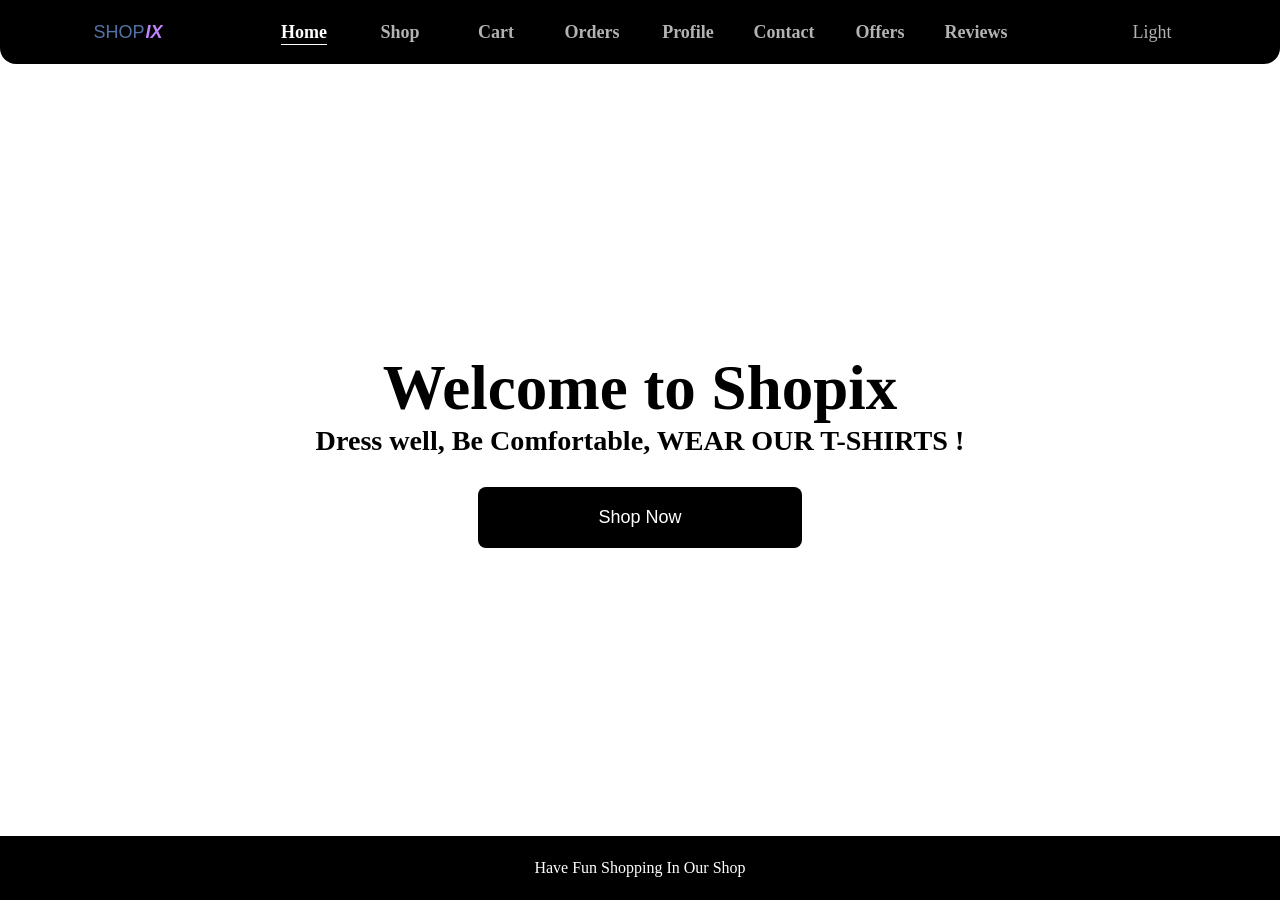
<file: index.html>
﻿<!DOCTYPE html>
<html>
  <head>
    <title>Shopix</title>
    <link rel="stylesheet" href="style.css" />
    <meta name="viewport" content="width=device-width, initial-scale=1.0" />
  </head>
  <body>
    <header class="main-nav">
      <div class="logo"><span class="shop">Shop</span><span class="ix">ix</span></div>
      <div class="nav-links">
        <a class="active-link" href="index.html">Home</a>
        <a href="shop.html">Shop</a>
        <a href="cart.html">Cart</a>
        <a href="shipping.html">Orders</a>
        <a href="profile.html">Profile</a>
        <a href="contact.html">Contact</a>
        <a href="offers.html">Offers</a>
        <a href="review.html">Reviews</a>
      </div>
      <div class="toggle">Light</div>
    </header>
    <main>
      <section class="hero">
        <h1>Welcome to Shopix</h1>
        <h6>
          Dress well, Be Comfortable, <strong>WEAR OUR T-SHIRTS !</strong>
        </h6>
        <a href="shop.html"><button class="shop-now">Shop Now</button></a>
      </section>
    </main>
    <footer class="main-footer">
      <p>Have Fun Shopping In Our Shop</p>
    </footer>
    <script src="script.js"></script>
  </body>
</html>
</file>
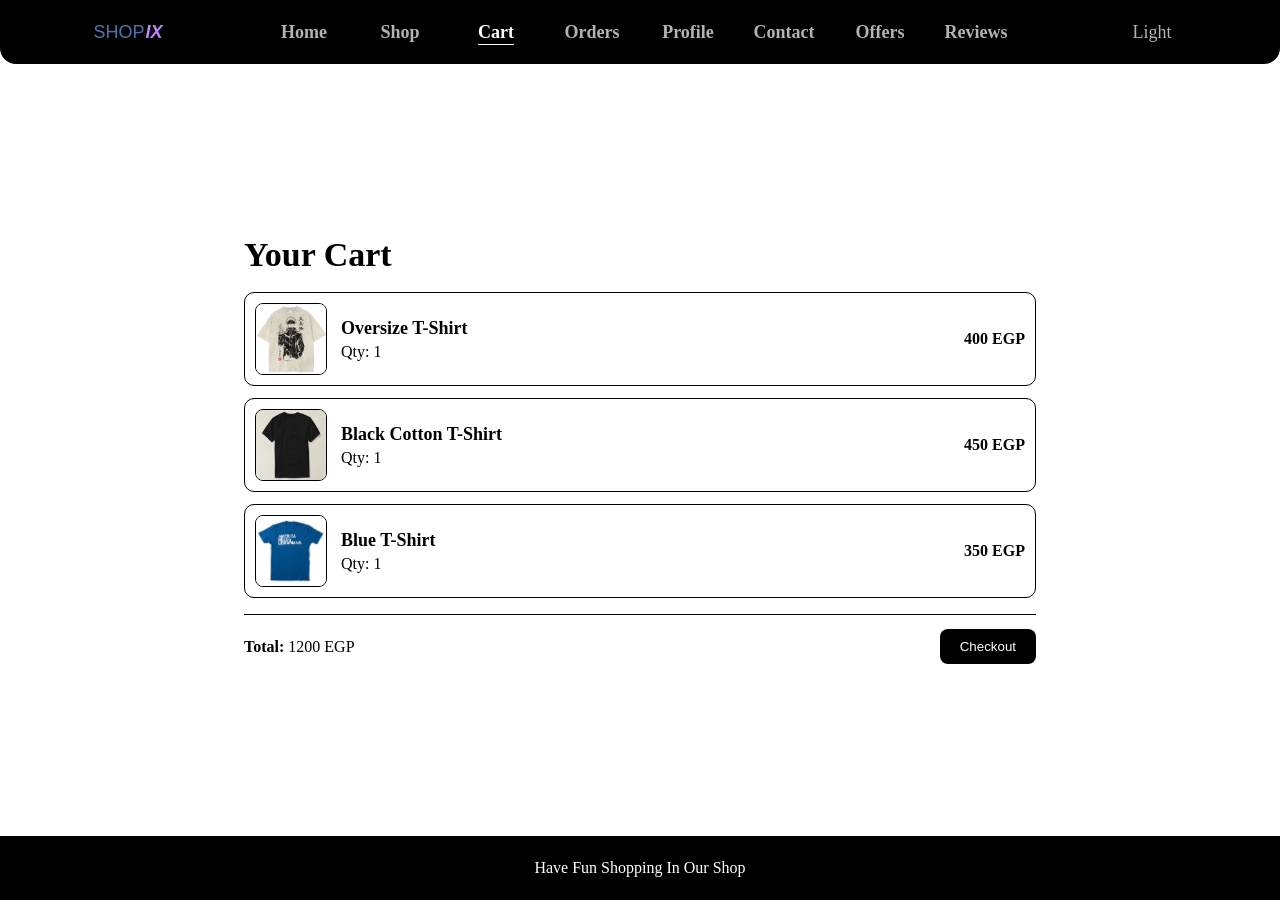
<file: cart.html>
﻿<!DOCTYPE html>
<html>
  <head>
    <title>Cart</title>
    <link rel="stylesheet" href="style.css" />
    <meta name="viewport" content="width=device-width, initial-scale=1.0" />
  </head>
  <body>
    <header class="main-nav">
      <div class="logo"><span class="shop">Shop</span><span class="ix">ix</span></div>
      <div class="nav-links">
        <a href="index.html">Home</a>
        <a href="shop.html">Shop</a>
        <a class="active-link" href="cart.html">Cart</a>
        <a href="shipping.html">Orders</a>
        <a href="profile.html">Profile</a>
        <a href="contact.html">Contact</a>
        <a href="offers.html">Offers</a>
        <a href="review.html">Reviews</a>
      </div>
      <div class="toggle">Light</div>
    </header>
    <main class="cart-main">
      <section class="cart-wrap">
        <h1>Your Cart</h1>
        <div class="cart-list">
          <article class="cart-item">
            <img src="images/clothes/te-shirt/11-19.webp" alt="Oversize T-Shirt" />
            <div class="cart-item-info">
              <h2>Oversize T-Shirt</h2>
              <p>Qty: 1</p>
            </div>
            <span class="cart-price">400 EGP</span>
          </article>

          <article class="cart-item">
            <img src="images/clothes/te-shirt/OIP (1).webp" alt="Black Cotton T-Shirt" />
            <div class="cart-item-info">
              <h2>Black Cotton T-Shirt</h2>
              <p>Qty: 1</p>
            </div>
            <span class="cart-price">450 EGP</span>
          </article>

          <article class="cart-item">
            <img src="images/clothes/te-shirt/America-Needs-Librarians-Graphic-Tee-TShirt-Gift_8e4ea80c-0285-4732-a24a-48c951e14d7a.7b933c9d532dcf96ac52257d8b84a625.avif" alt="Blue T-Shirt" />
            <div class="cart-item-info">
              <h2>Blue T-Shirt</h2>
              <p>Qty: 1</p>
            </div>
            <span class="cart-price">350 EGP</span>
          </article>
        </div>

        <div class="cart-summary">
          <p><strong>Total:</strong> 1200 EGP</p>
          <a href="checkout.html"><button id="checkout-btn">Checkout</button></a>
        </div>
      </section>
    </main>
    <footer class="main-footer">
      <p>Have Fun Shopping In Our Shop</p>
    </footer>
    <script src="script.js"></script>
  </body>
</html>
</file>
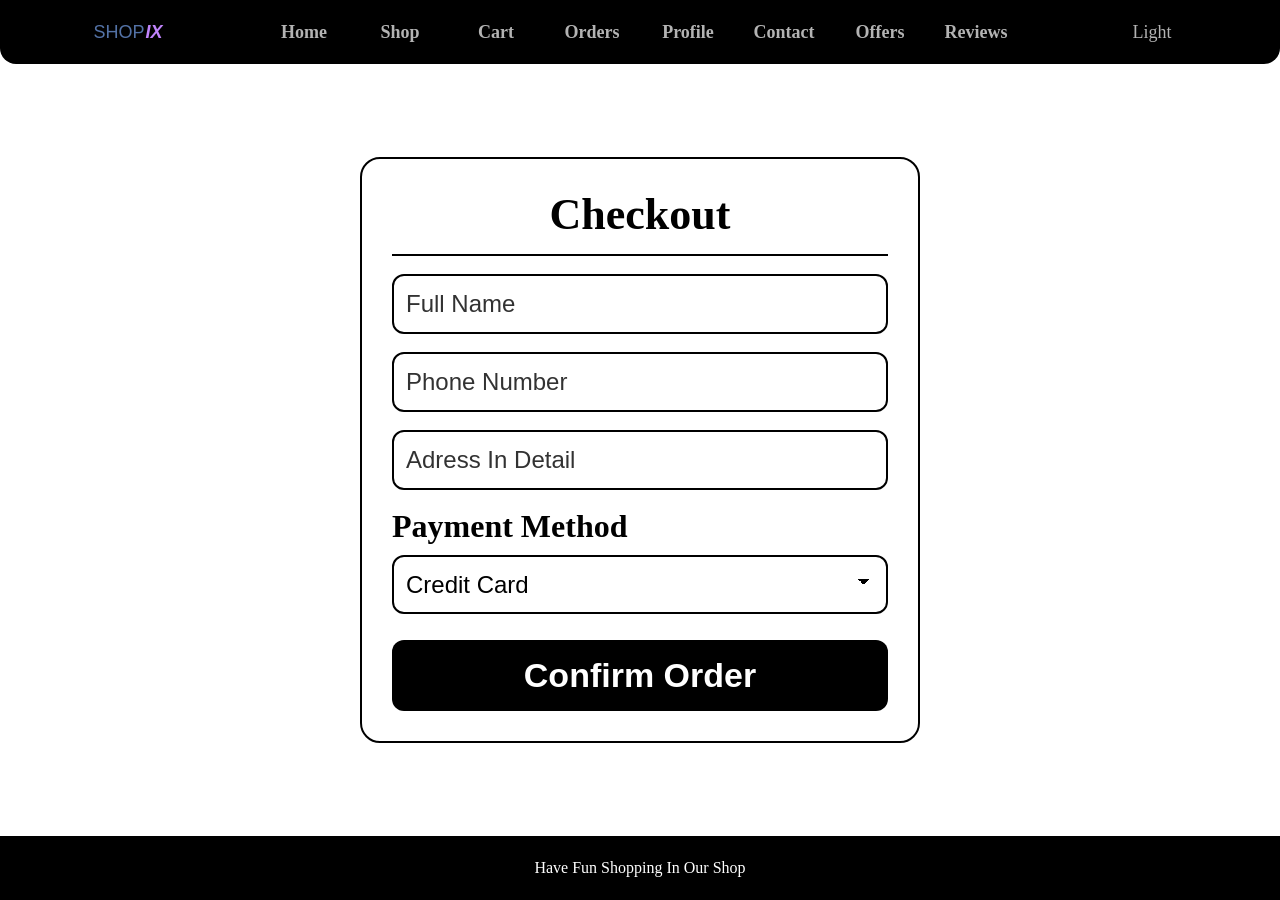
<file: checkout.html>
<!DOCTYPE html>
<html lang="en">
<head>
  <meta charset="UTF-8" />
  <meta name="viewport" content="width=device-width, initial-scale=1.0" />
  <link rel="stylesheet" href="style.css" />
  <title>Checkout</title>
</head>
<body>
  <header class="main-nav">
    <div class="logo"><span class="shop">Shop</span><span class="ix">ix</span></div>
    <div class="nav-links">
      <a href="index.html">Home</a>
      <a href="shop.html">Shop</a>
      <a href="cart.html">Cart</a>
      <a href="shipping.html">Orders</a>
      <a href="profile.html">Profile</a>
      <a href="contact.html">Contact</a>
      <a href="offers.html">Offers</a>
      <a href="review.html">Reviews</a>
    </div>
    <div class="toggle">Light</div>
  </header>
  <main class="checkout-main">
    <form action="#" method="post" class="checkout checkout-card">
      <h1 class="checkout-title">Checkout</h1>
      <input type="text" placeholder="Full Name" />
      <input type="tel" placeholder="Phone Number" />
      <input type="text" placeholder="Adress In Detail" />
      <div class="payment">
        <label>Payment Method</label>
        <select>
          <option value="Credit">Credit Card</option>
          <option value="Cash">Cash On Delivery</option>
        </select>
      </div>
      <button type="submit">Confirm Order</button>
    </form>
  </main>
  <footer class="main-footer">
    <p>Have Fun Shopping In Our Shop</p>
  </footer>

  <script src="script.js"></script>
</body>
</html>
</file>
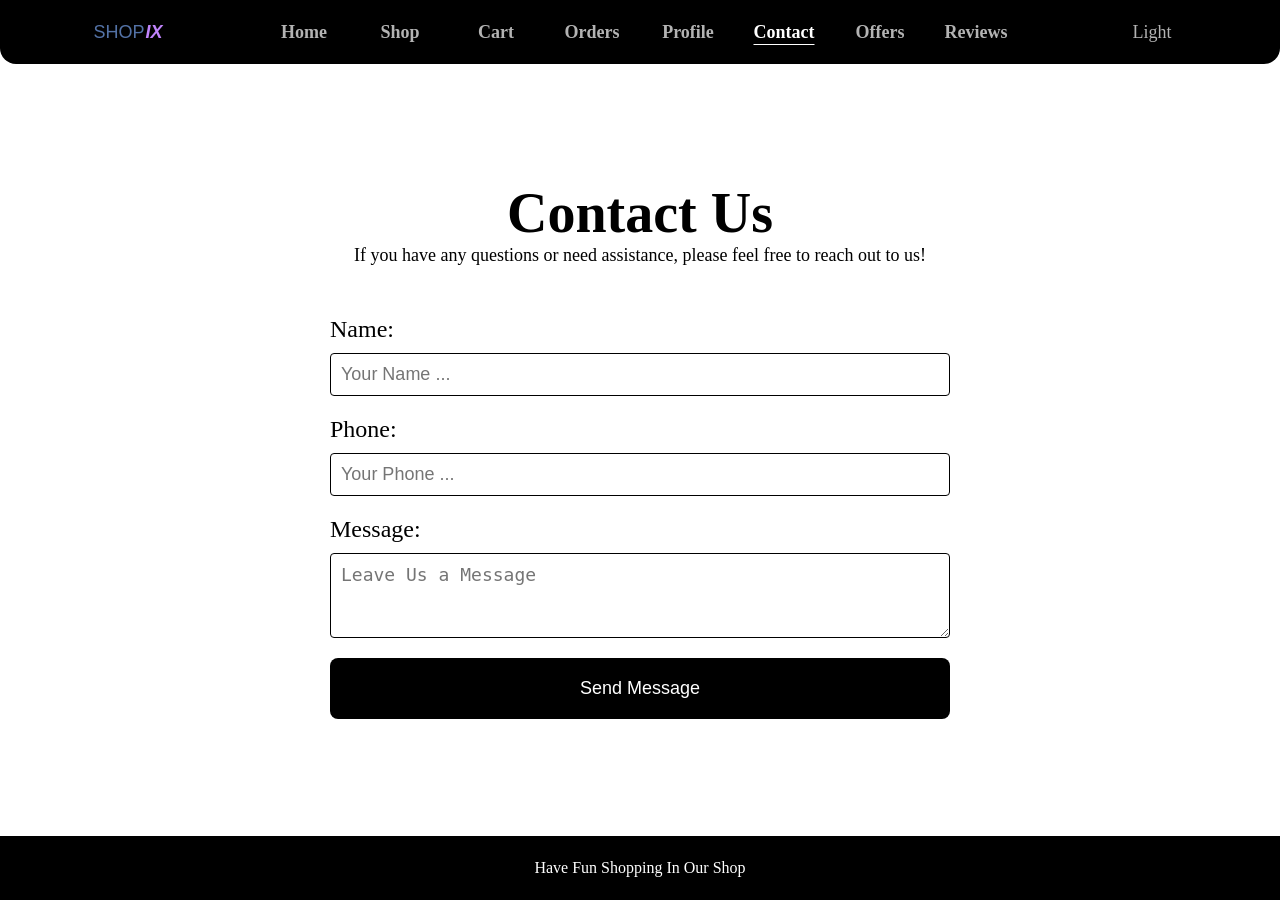
<file: contact.html>
﻿<!DOCTYPE html>
<html>
  <head>
    <title>Contact Us</title>
    <link rel="stylesheet" href="style.css" />
  <meta name="viewport" content="width=device-width, initial-scale=1.0">
  </head>
  <body>
    <header class="main-nav">
      <div class="logo"><span class="shop">Shop</span><span class="ix">ix</span></div>
      <div class="nav-links">
        <a href="index.html">Home</a>
        <a href="shop.html">Shop</a>
        <a href="cart.html">Cart</a>
        <a href="shipping.html">Orders</a>
        <a href="profile.html">Profile</a>
        <a class="active-link" href="contact.html">Contact</a>
        <a href="offers.html">Offers</a>
        <a href="review.html">Reviews</a>
      </div>
      <div class="toggle">Light</div>
    </header>
    <main class="contact-main">
      <h1>Contact Us</h1>
      <p>If you have any questions or need assistance, please feel free to reach out to us!</p>
      <form class="contact-form">
        <label for="name">Name:</label>
        <input type="text" id="name" name="name" placeholder="Your Name ..."/>
        
        <label for="phone">Phone:</label>
        <input type="number" id="phone" name="phone" placeholder="Your Phone ..."/>
        
        <label for="message">Message:</label>
        <textarea id="message" name="message" rows="3" placeholder="Leave Us a Message"></textarea>
        
        <button type="submit" id="contact-submit">Send Message</button>
      </form>
    </main>
    <footer class="main-footer">
      <p>Have Fun Shopping In Our Shop</p>    
    </footer>
    <script src="script.js"></script>
</html>
</file>
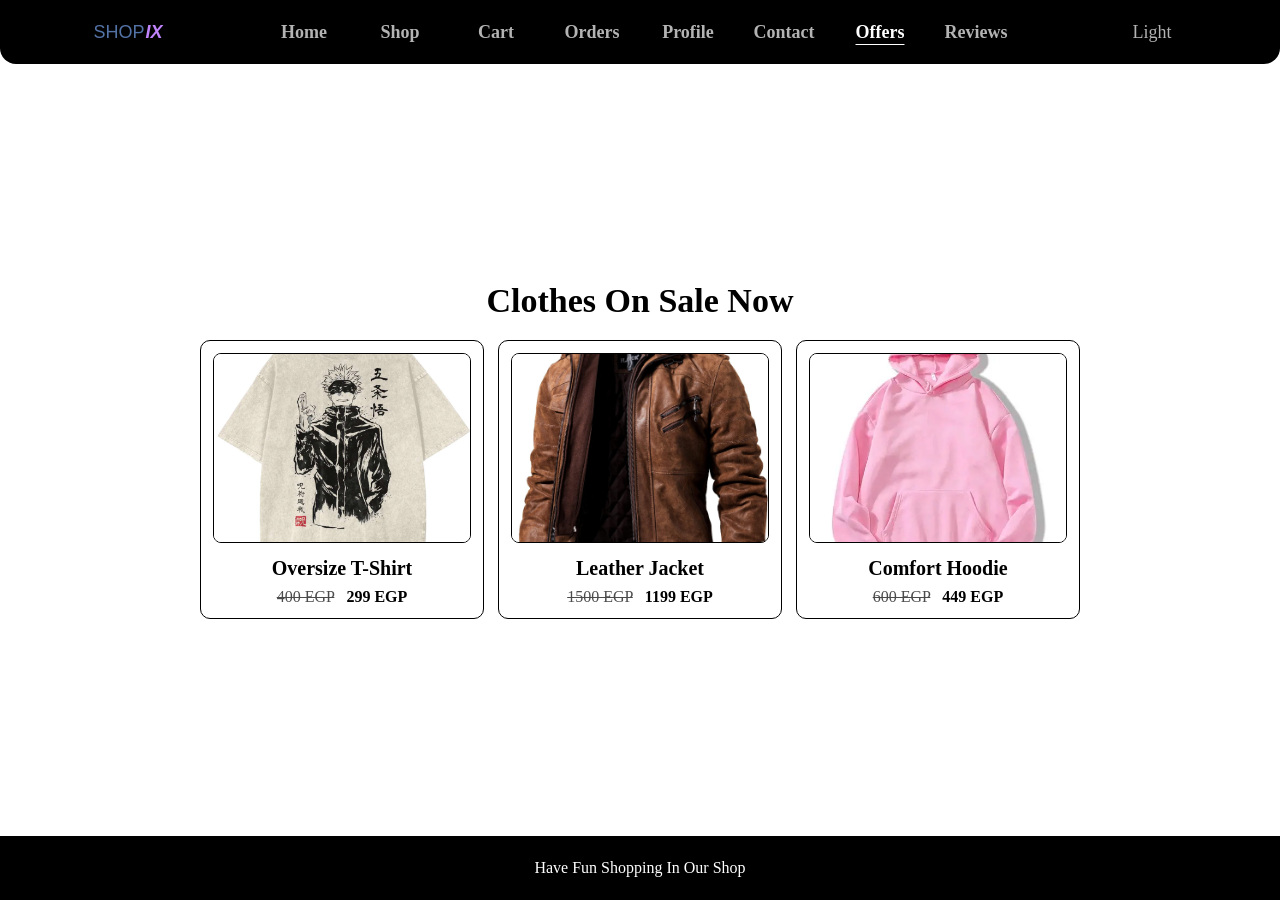
<file: offers.html>
﻿<!DOCTYPE html>
<html>
  <head>
    <title>Offers</title>
    <link rel="stylesheet" href="style.css" />
    <meta name="viewport" content="width=device-width, initial-scale=1.0" />
  </head>
  <body>
    <header class="main-nav">
      <div class="logo"><span class="shop">Shop</span><span class="ix">ix</span></div>
      <div class="nav-links">
        <a href="index.html">Home</a>
        <a href="shop.html">Shop</a>
        <a href="cart.html">Cart</a>
        <a href="shipping.html">Orders</a>
        <a href="profile.html">Profile</a>
        <a href="contact.html">Contact</a>
        <a class="active-link" href="offers.html">Offers</a>
        <a href="review.html">Reviews</a>
      </div>
      <div class="toggle">Light</div>
    </header>

    <main class="offers-main">
      <section class="offers-wrap">
        <h1>Clothes On Sale Now</h1>
        <div class="offers-grid">
          <article class="offer-card">
            <img src="images/clothes/te-shirt/11-19.webp" alt="Oversize T-Shirt" />
            <h2>Oversize T-Shirt</h2>
            <p><span class="old-price">400 EGP</span> <span class="new-price">299 EGP</span></p>
          </article>

          <article class="offer-card">
            <img src="images/clothes/jackets/81TM9eXeA5L._AC_SL1500_.jpg" alt="Leather Jacket" />
            <h2>Leather Jacket</h2>
            <p><span class="old-price">1500 EGP</span> <span class="new-price">1199 EGP</span></p>
          </article>

          <article class="offer-card">
            <img src="images/clothes/hoddies/OIP.webp" alt="Comfort Hoodie" />
            <h2>Comfort Hoodie</h2>
            <p><span class="old-price">600 EGP</span> <span class="new-price">449 EGP</span></p>
          </article>
        </div>
      </section>
    </main>

    <footer class="main-footer">
      <p>Have Fun Shopping In Our Shop</p>
    </footer>
    <script src="script.js"></script>
  </body>
</html>
</file>
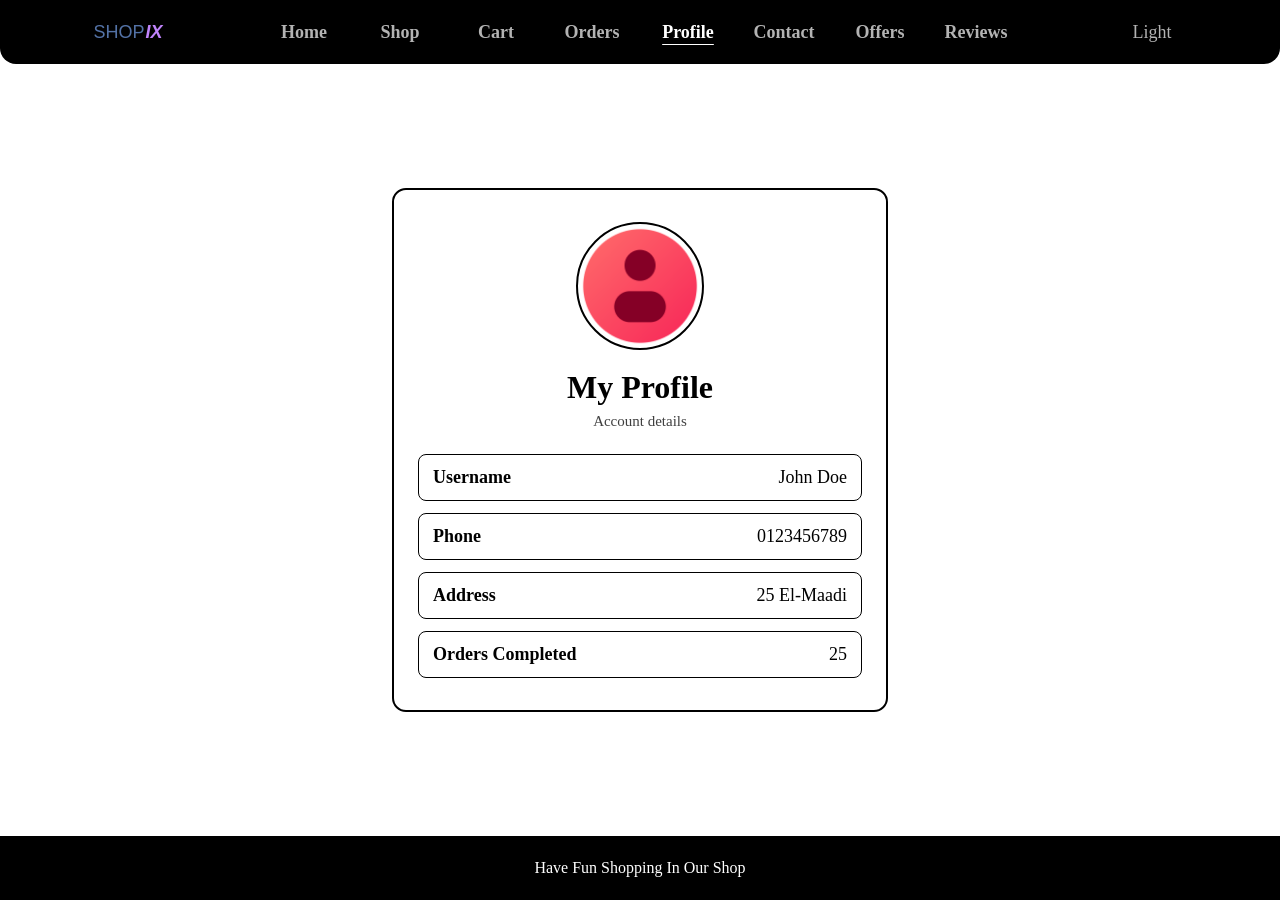
<file: profile.html>
﻿<!DOCTYPE html>
<html>
  <head>
    <title>Profile</title>
    <link rel="stylesheet" href="style.css" />
    <meta name="viewport" content="width=device-width, initial-scale=1.0" />
  </head>
  <body>
    <header class="main-nav">
      <div class="logo"><span class="shop">Shop</span><span class="ix">ix</span></div>
      <div class="nav-links">
        <a href="index.html">Home</a>
        <a href="shop.html">Shop</a>
        <a href="cart.html">Cart</a>
        <a href="shipping.html">Orders</a>
        <a class="active-link" href="profile.html">Profile</a>
        <a href="contact.html">Contact</a>
        <a href="offers.html">Offers</a>
        <a href="review.html">Reviews</a>
      </div>
      <div class="toggle">Light</div>
    </header>
    <main class="profile-main">
      <section class="profile-card">
        <img src="images/user-pfp.png" alt="Profile photo" width="128" height="128" />
        <h1>My Profile</h1>
        <p class="profile-subtitle">Account details</p>
        <div class="profile-info">
          <p><strong>Username</strong><span>John Doe</span></p>
          <p><strong>Phone</strong><span>0123456789</span></p>
          <p><strong>Address</strong><span>25 El-Maadi</span></p>
          <p><strong>Orders Completed</strong><span>25</span></p>
        </div>
      </section>
    </main>
    <footer class="main-footer">
      <p>Have Fun Shopping In Our Shop</p>
    </footer>
    <script src="script.js"></script>
  </body>
</html>
</file>
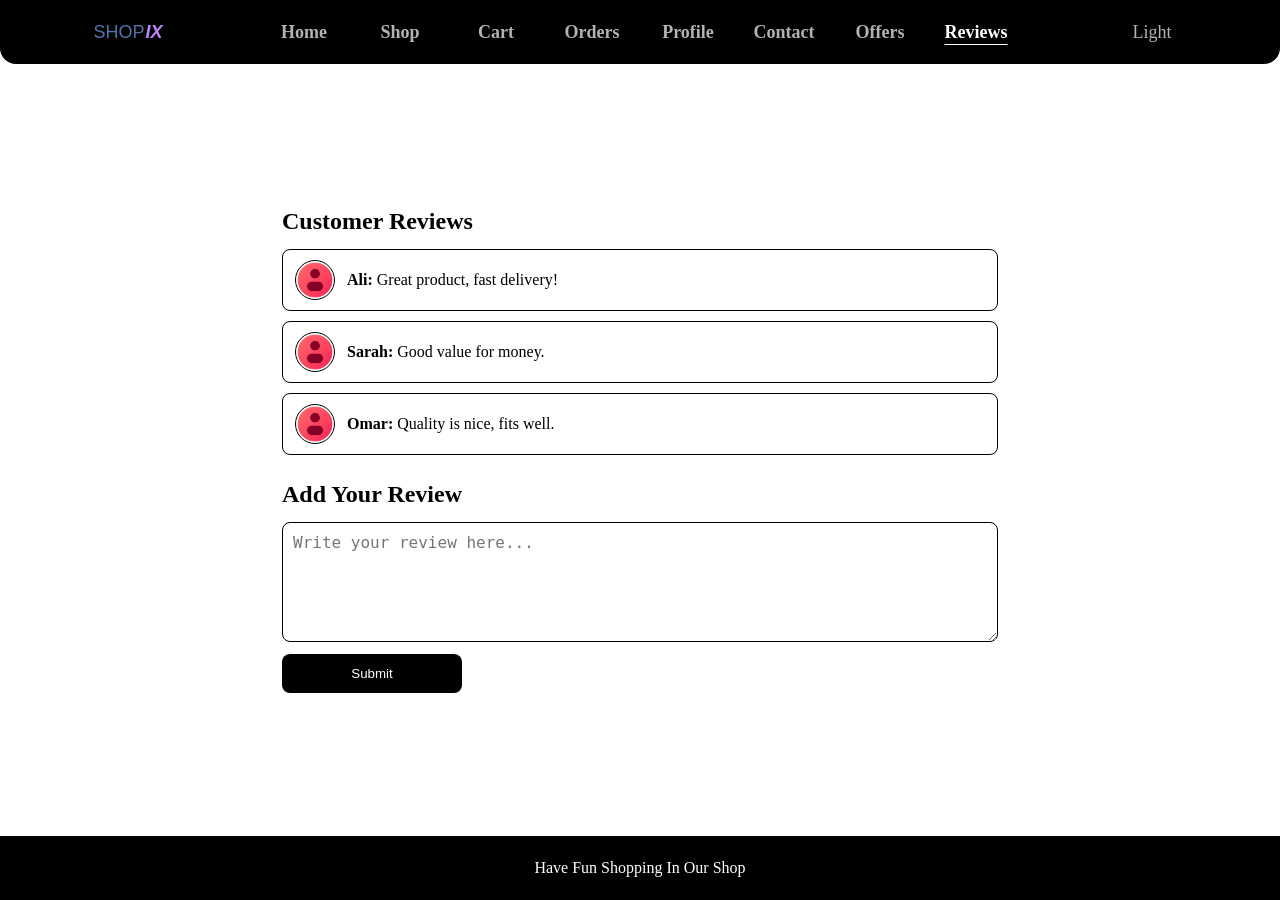
<file: review.html>
﻿<!DOCTYPE html>
<html>
  <head>
    <title>Reviews</title>
    <link rel="stylesheet" href="style.css" />
    <meta name="viewport" content="width=device-width, initial-scale=1.0" />
  </head>
  <body>
    <header class="main-nav">
      <div class="logo"><span class="shop">Shop</span><span class="ix">ix</span></div>
      <div class="nav-links">
        <a href="index.html">Home</a>
        <a href="shop.html">Shop</a>
        <a href="cart.html">Cart</a>
        <a href="shipping.html">Orders</a>
        <a href="profile.html">Profile</a>
        <a href="contact.html">Contact</a>
        <a href="offers.html">Offers</a>
        <a class="active-link" href="review.html">Reviews</a>
      </div>
      <div class="toggle">Light</div>
    </header>

    <main class="review-main">
      <section class="review-wrap">
        <h1>Customer Reviews</h1>

        <div class="review-list">
          <article class="review-item">
            <img src="images/user-pfp.png" alt="Ali profile" width="40" height="40" />
            <p><strong>Ali:</strong> Great product, fast delivery!</p>
          </article>
          <article class="review-item">
            <img src="images/user-pfp.png" alt="Sarah profile" width="40" height="40" />
            <p><strong>Sarah:</strong> Good value for money.</p>
          </article>
          <article class="review-item">
            <img src="images/user-pfp.png" alt="Omar profile" width="40" height="40" />
            <p><strong>Omar:</strong> Quality is nice, fits well.</p>
          </article>
        </div>

        <h2>Add Your Review</h2>
        <form class="review-form">
          <textarea
            id="review"
            name="review"
            rows="4"
            placeholder="Write your review here..."
          ></textarea>
          <button type="submit" id="review-submit">Submit</button>
        </form>
      </section>
    </main>

    <footer class="main-footer">
      <p>Have Fun Shopping In Our Shop</p>
    </footer>
    <script src="script.js"></script>
  </body>
</html>
</file>
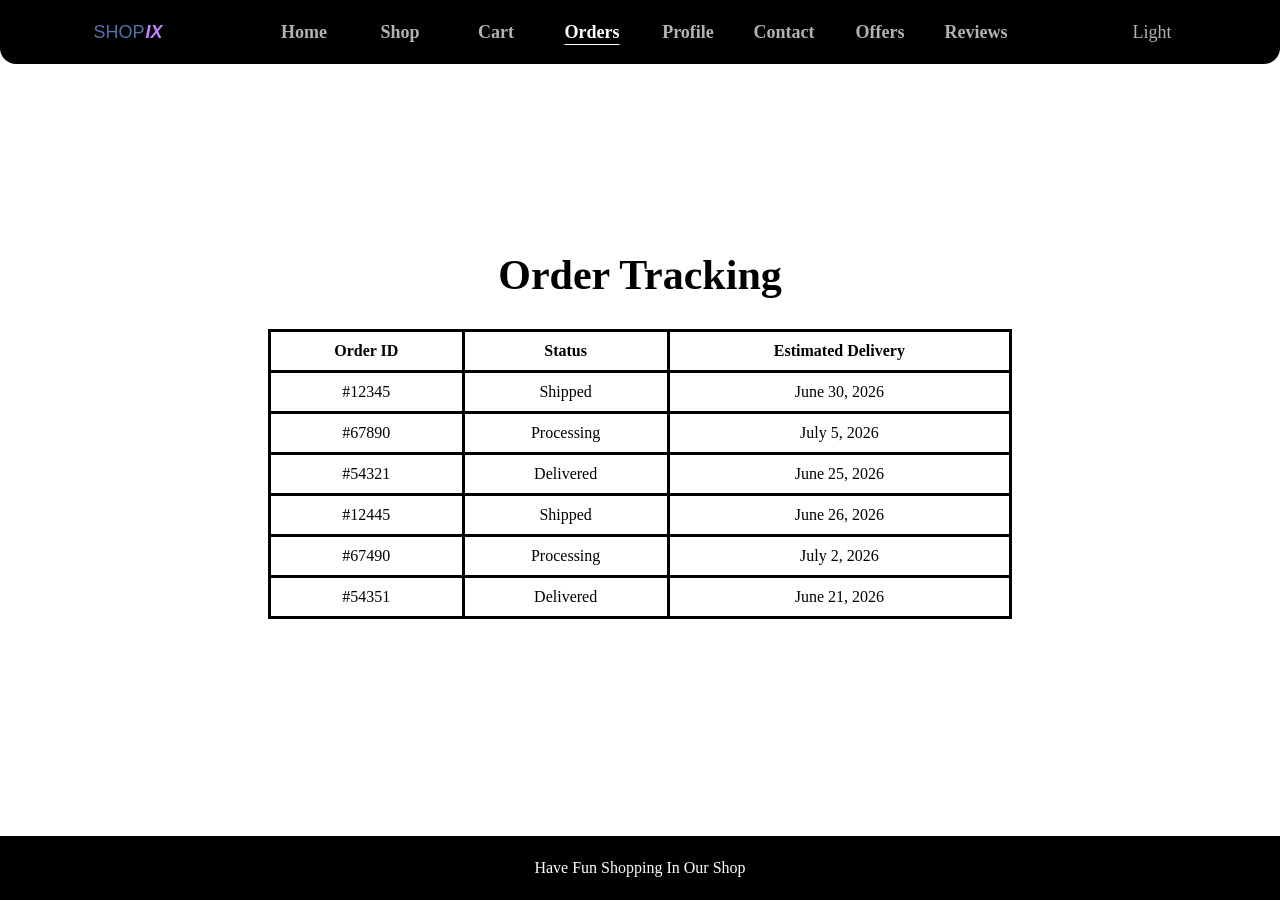
<file: shipping.html>
﻿<!DOCTYPE html>
<html>
  <head>
    <title>Shipping</title>
    <link rel="stylesheet" href="style.css" />
  </head>
  <body>
    <header class="main-nav">
      <div class="logo"><span class="shop">Shop</span><span class="ix">ix</span></div>
      <div class="nav-links">
        <a href="index.html">Home</a>
        <a href="shop.html">Shop</a>
        <a href="cart.html">Cart</a>
        <a class="active-link" href="shipping.html">Orders</a>
        <a href="profile.html">Profile</a>
        <a href="contact.html">Contact</a>
        <a href="offers.html">Offers</a>
        <a href="review.html">Reviews</a>
      </div>
      <div class="toggle">Light</div>
    </header>
    <main class="shipping-main">
      <h1>Order Tracking</h1>
      <table>
        <tr>
          <th>Order ID</th>
          <th>Status</th>
          <th>Estimated Delivery</th>
        </tr>
        <tr>
          <td>#12345</td>
          <td>Shipped</td>
          <td>June 30, 2026</td>
        </tr>
        <tr>
          <td>#67890</td>
          <td>Processing</td>
          <td>July 5, 2026</td>
        </tr>
        <tr>
          <td>#54321</td>
          <td>Delivered</td>
          <td>June 25, 2026</td>
        </tr>
        <tr>
          <td>#12445</td>
          <td>Shipped</td>
          <td>June 26, 2026</td>
        </tr>
        <tr>
          <td>#67490</td>
          <td>Processing</td>
          <td>July 2, 2026</td>
        </tr>
        <tr>
          <td>#54351</td>
          <td>Delivered</td>
          <td>June 21, 2026</td>
        </tr>
      </table>
    </main>
    <footer class="main-footer">
      <p>Have Fun Shopping In Our Shop</p>
    </footer>
    <script src="script.js"></script>
  </body>
</html>
</file>
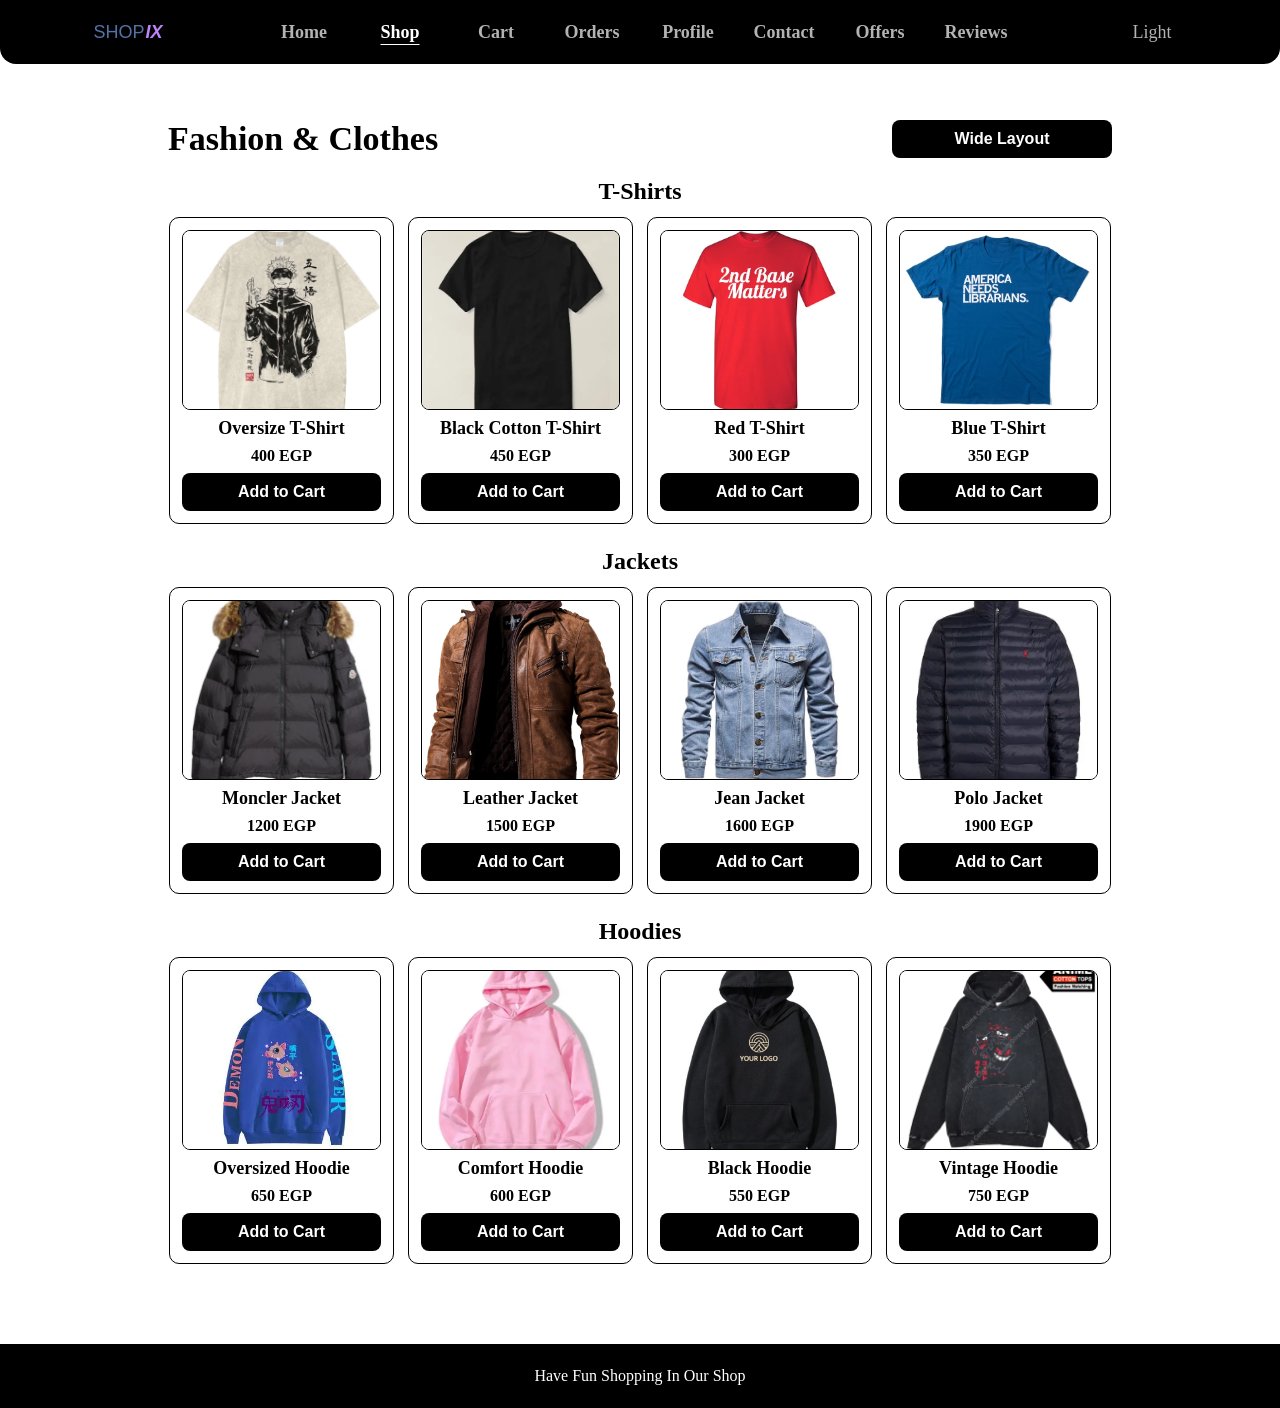
<file: shop.html>
﻿<!DOCTYPE html>
<html>
  <head>
    <title>Shop</title>
    <link rel="stylesheet" href="style.css" />
    <meta name="viewport" content="width=device-width, initial-scale=1.0" />
  </head>
  <body>
    <header class="main-nav">
      <div class="logo"><span class="shop">Shop</span><span class="ix">ix</span></div>
      <div class="nav-links">
        <a href="index.html">Home</a>
        <a class="active-link" href="shop.html">Shop</a>
        <a href="cart.html">Cart</a>
        <a href="shipping.html">Orders</a>
        <a href="profile.html">Profile</a>
        <a href="contact.html">Contact</a>
        <a href="offers.html">Offers</a>
        <a href="review.html">Reviews</a>
      </div>
      <div class="toggle">Light</div>
    </header>

    <main class="shop-main">
      <section class="shop-wrap" id="clothes">
        <div class="shop-head">
          <h1>Fashion & Clothes</h1>
          <button id="layout-toggle-btn" class="layout-toggle-btn">Wide Layout</button>
        </div>

        <section class="shop-sub">
          <h2>T-Shirts</h2>
          <div class="shop-grid">
            <article class="shop-card">
              <img src="images/clothes/te-shirt/11-19.webp" alt="oversize t-shirt" />
              <h3>Oversize T-Shirt</h3>
              <span class="price">400 EGP</span>
              <a href="cart.html"><button class="add-btn">Add to Cart</button></a>
            </article>
            <article class="shop-card">
              <img src="images/clothes/te-shirt/OIP (1).webp" alt="black cotton t-shirt" />
              <h3>Black Cotton T-Shirt</h3>
              <span class="price">450 EGP</span>
              <a href="cart.html"><button class="add-btn">Add to Cart</button></a>
            </article>
            <article class="shop-card">
              <img src="images/clothes/te-shirt/2nd-Base-Matters-Tee-Graphic-Tee-TShirt-Gift_fed507b9-90b7-4b3e-ac65-af53e85ec2c2.8c9e3e97fa23125ad78f0c4c023ada2e.avif" alt="red t-shirt" />
              <h3>Red T-Shirt</h3>
              <span class="price">300 EGP</span>
              <a href="cart.html"><button class="add-btn">Add to Cart</button></a>
            </article>
            <article class="shop-card">
              <img src="images/clothes/te-shirt/America-Needs-Librarians-Graphic-Tee-TShirt-Gift_8e4ea80c-0285-4732-a24a-48c951e14d7a.7b933c9d532dcf96ac52257d8b84a625.avif" alt="blue t-shirt" />
              <h3>Blue T-Shirt</h3>
              <span class="price">350 EGP</span>
              <a href="cart.html"><button class="add-btn">Add to Cart</button></a>
            </article>
          </div>
        </section>

        <section class="shop-sub">
          <h2>Jackets</h2>
          <div class="shop-grid">
            <article class="shop-card">
              <img src="images/clothes/jackets/moncler-mayaf-hooded-down-jacket-with-faux-fur-trim-black-96445155.webp" alt="moncler jacket" />
              <h3>Moncler Jacket</h3>
              <span class="price">1200 EGP</span>
              <a href="cart.html"><button class="add-btn">Add to Cart</button></a>
            </article>
            <article class="shop-card">
              <img src="images/clothes/jackets/81TM9eXeA5L._AC_SL1500_.jpg" alt="leather jacket" />
              <h3>Leather Jacket</h3>
              <span class="price">1500 EGP</span>
              <a href="cart.html"><button class="add-btn">Add to Cart</button></a>
            </article>
            <article class="shop-card">
              <img src="images/clothes/jackets/OIP (1).webp" alt="jean jacket" />
              <h3>Jean Jacket</h3>
              <span class="price">1600 EGP</span>
              <a href="cart.html"><button class="add-btn">Add to Cart</button></a>
            </article>
            <article class="shop-card">
              <img src="images/clothes/jackets/OIP.webp" alt="polo jacket" />
              <h3>Polo Jacket</h3>
              <span class="price">1900 EGP</span>
              <a href="cart.html"><button class="add-btn">Add to Cart</button></a>
            </article>
          </div>
        </section>

        <section class="shop-sub">
          <h2>Hoodies</h2>
          <div class="shop-grid">
            <article class="shop-card">
              <img src="images/clothes/hoddies/OIF.webp" alt="oversized hoodie" />
              <h3>Oversized Hoodie</h3>
              <span class="price">650 EGP</span>
              <a href="cart.html"><button class="add-btn">Add to Cart</button></a>
            </article>
            <article class="shop-card">
              <img src="images/clothes/hoddies/OIP.webp" alt="comfort hoodie" />
              <h3>Comfort Hoodie</h3>
              <span class="price">600 EGP</span>
              <a href="cart.html"><button class="add-btn">Add to Cart</button></a>
            </article>
            <article class="shop-card">
              <img src="images/clothes/hoddies/personalized-black-hoodie-with-company-logo-670x760.jpg" alt="black hoodie" />
              <h3>Black Hoodie</h3>
              <span class="price">550 EGP</span>
              <a href="cart.html"><button class="add-btn">Add to Cart</button></a>
            </article>
            <article class="shop-card">
              <img src="images/clothes/hoddies/Gengar-Cartoon-Pocket-Monster-Print-Hoodies-Cotton-Washed-Vintage-Oversized-Pullover-Tops-y2k-Street-Unisex-Tracksuit.avif" alt="vintage hoodie" />
              <h3>Vintage Hoodie</h3>
              <span class="price">750 EGP</span>
              <a href="cart.html"><button class="add-btn">Add to Cart</button></a>
            </article>
          </div>
        </section>
      </section>
    </main>

    <footer class="main-footer">
      <p>Have Fun Shopping In Our Shop</p>
    </footer>
    <script src="script.js"></script>
  </body>
</html>
</file>
<file: style.css>
:root {
  --main-color: #ffffff;
  --secondry-color: #000000;
}

[data-theme="dark"] {
  --main-color: #000000;
  --secondry-color: #ffffff;
}

* {
  margin: 0;
  padding: 0;
  box-sizing: border-box;
}

body {
  display: flex;
  flex-direction: column;
  min-height: 100vh;
  background-color: var(--main-color);
}

.main-nav {
  flex: 64px;
  max-height: 64px;
  display: flex;
  min-width: 100% !important;
  border-bottom-left-radius: 16px;
  border-bottom-right-radius: 16px;
  background-color: var(--secondry-color);
}

main {
  flex: 1;
  display: flex;
  flex-direction: column;
  justify-content: center;
  align-items: center;
  padding: 20px;
}

footer {
  background-color: var(--secondry-color);
  flex: 64px;
  max-height: 64px;
  min-width: 100% !important;
  display: flex;
  justify-content: center;
  align-items: center;
  color: var(--main-color);
}

.logo {
  font-size: 18px;
  font-family: "Arial", sans-serif;
  text-transform: uppercase;
  color: var(--main-color);
}

.shop {
  color: #5372a6;
}

.ix {
  margin-left: 1px;
  font-weight: bold;
  font-style: italic;
  color: #c084fc;
}

.nav-links {
  display: flex;
  margin: 0;
  justify-content: space-around;
  align-items: center;
  flex-direction: row;
  list-style: none;
  text-align: center;
}

.nav-links a {
  flex: 1;
  font-size: 18px;
  font-weight: 600;
  text-align: center;
  text-decoration: none;
  height: 100%;
  display: flex;
  justify-content: center;
  align-items: center;
  color: var(--main-color);
  opacity: 0.7;
}

.nav-links a:hover {
  opacity: 1;
}

.nav-links a.active-link {
  opacity: 1;
  text-decoration: underline;
  text-underline-offset: 6px;
}

.toggle {
  color: var(--main-color);
  font-size: 18px;
  width: 100%;
  height: 100%;
  border-bottom-right-radius: 16px;
  cursor: pointer;
  opacity: 0.7;
}

.toggle:hover {
  opacity: 1;
}

button:hover {
  opacity: 0.85;
  transform: translateY(-1px);
}

.main-nav div {
  flex: 1;
  display: flex;
  justify-content: center;
  align-items: center;
}

.main-nav div:nth-child(2) {
  flex: 3;
}

.hero {
  font-size: 42px;
  display: flex;
  text-align: center;
  flex-direction: column;
  color: var(--secondry-color);
}

.hero button {
  margin-top: 20px;
  padding: 20px 0;
  width: 50%;
  margin: 30px auto 0;
  font-size: 18px;
  background-color: var(--secondry-color);
  color: var(--main-color);
  border: none;
  border-radius: 8px;
  cursor: pointer;
}

.contact-form {
  margin-top: 30px;
  display: flex;
  flex-direction: column;
  color: var(--secondry-color);
  width: 50%;
}

.contact-main h1 {
  font-size: 56px;
  color: var(--secondry-color);
  text-align: center;
}

.contact-main p {
  font-size: 18px;
  color: var(--secondry-color);
  text-align: center;
}

.contact-form label {
  margin-top: 20px;
  font-size: 24px;
  color: var(--secondry-color);
}

.contact-form input,
.contact-form textarea {
  background-color: transparent;
  color: var(--secondry-color);
  margin-top: 10px;
  padding: 10px;
  font-size: 18px;
  border: 1px solid var(--secondry-color);
  border-radius: 4px;
}

.contact-form button {
  margin-top: 20px;
  padding: 20px 0;
  width: 100%;
  font-size: 18px;
  background-color: var(--secondry-color);
  color: var(--main-color);
  border: none;
  border-radius: 8px;
  cursor: pointer;
}

.shipping-main {
  display: flex;
  flex-direction: column;
  align-items: center;
  color: var(--secondry-color);
}

.shipping-main h1 {
  font-size: 42px;
  color: var(--secondry-color);
  text-align: center;
}

.shipping-main table {
  margin: 30px 0;
  width: 60%;
  border-collapse: collapse;
  text-align: center;
}

.shipping-main table th,
.shipping-main table td {
  color: var(--secondry-color);
  border: 3px solid var(--secondry-color);
  padding: 10px;
}

.profile-main {
  display: flex;
  justify-content: center;
  align-items: center;
  padding: 32px 20px;
}

.profile-card {
  width: 40%;
  max-width: 520px;
  padding: 32px 24px;
  border: 2px solid var(--secondry-color);
  border-radius: 14px;
  background-color: var(--main-color);
  color: var(--secondry-color);
  text-align: center;
}

.profile-card img {
  margin-bottom: 14px;
  border-radius: 999px;
  object-fit: cover;
  border: 2px solid var(--secondry-color);
}

.profile-card h1 {
  font-size: 32px;
  line-height: 1.2;
  margin-bottom: 6px;
}

.profile-subtitle {
  font-size: 15px;
  margin-bottom: 24px;
  opacity: 0.75;
}

.profile-info {
  display: flex;
  flex-direction: column;
  gap: 12px;
}

.profile-info p {
  display: flex;
  justify-content: space-between;
  align-items: center;
  gap: 16px;
  font-size: 18px;
  padding: 12px 14px;
  border: 1px solid var(--secondry-color);
  border-radius: 8px;
}

.profile-info strong {
  font-weight: 700;
  color: var(--secondry-color);
}

.profile-info span {
  font-weight: 500;
  color: var(--secondry-color);
}

.review-main {
  display: flex;
  justify-content: center;
  align-items: center;
  color: var(--secondry-color);
  padding: 32px 20px;
}

.review-wrap {
  width: 70%;
  max-width: 760px;
  border-radius: 14px;
  padding: 28px 22px;
}

.review-wrap h1,
.review-wrap h2 {
  color: var(--secondry-color);
  margin-bottom: 14px;
}

.review-wrap h2 {
  margin-top: 26px;
}

.review-list {
  display: flex;
  flex-direction: column;
  gap: 10px;
}

.review-item {
  display: flex;
  align-items: center;
  gap: 12px;
  border: 1px solid var(--secondry-color);
  border-radius: 8px;
  padding: 10px 12px;
}

.review-item img {
  border-radius: 999px;
  border: 1px solid var(--secondry-color);
}

.review-item p {
  color: var(--secondry-color);
}

.review-form {
  display: flex;
  flex-direction: column;
  gap: 12px;
}

.review-form textarea {
  width: 100%;
  resize: vertical;
  min-height: 120px;
  background-color: transparent;
  color: var(--secondry-color);
  border: 1px solid var(--secondry-color);
  border-radius: 8px;
  padding: 10px;
  font-size: 16px;
}

.review-form button {
  width: 180px;
  padding: 12px 0;
  background-color: var(--secondry-color);
  color: var(--main-color);
  border: none;
  border-radius: 8px;
  cursor: pointer;
}

.shop-main {
  display: flex;
  justify-content: center;
  align-items: center;
  color: var(--secondry-color);
  padding: 32px 20px;
}

.shop-wrap {
  width: 80%;
  max-width: 1100px;
  margin: 0 auto;
  border-radius: 14px;
  padding: 24px;
  text-align: center;
}

.shop-head {
  display: flex;
  flex-direction: row;
  justify-content: space-between;
  align-items: center;
  margin-bottom: 20px;
}

.shop-wrap h1 {
  font-size: 34px;
  margin: 0;
  color: var(--secondry-color);
}

.layout-toggle-btn {
  width: 220px;
  margin: 0;
  padding: 10px 0;
  font-size: 16px;
  font-weight: 600;
  border: none;
  border-radius: 8px;
  background-color: var(--secondry-color);
  color: var(--main-color);
  cursor: pointer;
}

.shop-sub {
  display: flex;
  flex-direction: column;
  align-items: center;
  margin-bottom: 24px;
}

.shop-sub h2 {
  font-size: 24px;
  margin-bottom: 12px;
  color: var(--secondry-color);
}

.shop-grid {
  display: flex;
  flex-wrap: wrap;
  gap: 14px;
  justify-content: center;
  width: 100%;
}

.shop-card {
  width: calc(25% - 11px);
  min-width: 210px;
  border: 1px solid var(--secondry-color);
  border-radius: 10px;
  padding: 12px;
  display: flex;
  flex-direction: column;
  align-items: center;
  gap: 8px;
}

body.shop-layout-wide .shop-card {
  width: calc(33.333% - 10px);
}

.shop-card img {
  width: 100%;
  height: 180px;
  object-fit: cover;
  border-radius: 8px;
  border: 1px solid var(--secondry-color);
}

.shop-card h3 {
  font-size: 18px;
  color: var(--secondry-color);
}

.shop-card .price {
  font-size: 16px;
  font-weight: 700;
  color: var(--secondry-color);
}

.add-btn {
  margin-top: auto;
  width: 100%;
  padding: 10px 0;
  font-size: 16px;
  font-weight: 600;
  border: none;
  border-radius: 8px;
  background-color: var(--secondry-color);
  color: var(--main-color);
  cursor: pointer;
}

.shop-card a {
  width: 100%;
  text-decoration: none;
}

.cart-main {
  display: flex;
  justify-content: center;
  align-items: center;
  color: var(--secondry-color);
  padding: 32px 20px;
}

.cart-wrap {
  width: 70%;
  max-width: 840px;
  margin: 0 auto;
  border-radius: 14px;
  padding: 24px;
}

.cart-wrap h1 {
  margin-bottom: 18px;
  font-size: 34px;
  color: var(--secondry-color);
}

.cart-list {
  display: flex;
  flex-direction: column;
  gap: 12px;
}

.cart-item {
  display: flex;
  align-items: center;
  gap: 14px;
  border: 1px solid var(--secondry-color);
  border-radius: 10px;
  padding: 10px;
}

.cart-item img {
  width: 72px;
  height: 72px;
  object-fit: cover;
  border-radius: 8px;
  border: 1px solid var(--secondry-color);
}

.cart-item-info {
  flex: 1;
}

.cart-item-info h2 {
  font-size: 18px;
  color: var(--secondry-color);
  margin-bottom: 4px;
}

.cart-item-info p,
.cart-price {
  color: var(--secondry-color);
  font-size: 16px;
}

.cart-price {
  font-weight: 700;
}

.cart-summary {
  margin-top: 16px;
  border-top: 1px solid var(--secondry-color);
  padding-top: 14px;
  display: flex;
  justify-content: space-between;
  align-items: center;
  gap: 10px;
}

.cart-summary button {
  padding: 10px 20px;
  border: none;
  border-radius: 8px;
  background-color: var(--secondry-color);
  color: var(--main-color);
  cursor: pointer;
}

.offers-main {
  display: flex;
  justify-content: center;
  align-items: center;
  color: var(--secondry-color);
  padding: 32px 20px;
}

.offers-wrap {
  width: 75%;
  max-width: 980px;
  margin: 0 auto;
  border-radius: 14px;
  padding: 24px;
  text-align: center;
}

.offers-wrap h1 {
  font-size: 34px;
  margin-bottom: 20px;
}

.offers-grid {
  display: flex;
  flex-wrap: wrap;
  gap: 14px;
  justify-content: center;
}

.offer-card {
  width: calc(33.333% - 10px);
  min-width: 220px;
  border: 1px solid var(--secondry-color);
  border-radius: 10px;
  padding: 12px;
}

.offer-card img {
  width: 100%;
  height: 190px;
  object-fit: cover;
  border-radius: 8px;
  border: 1px solid var(--secondry-color);
  margin-bottom: 10px;
}

.offer-card h2 {
  font-size: 20px;
  margin-bottom: 8px;
  color: var(--secondry-color);
}

.old-price {
  text-decoration: line-through;
  opacity: 0.7;
}

.new-price {
  font-weight: 700;
  margin-left: 8px;
}

.checkout-main {
  display: flex;
  justify-content: center;
  align-items: center;
  color: var(--secondry-color);
  padding: 32px 20px;
}

.checkout-card {
  width: 100%;
  max-width: 560px;
  display: flex;
  flex-direction: column;
  gap: 18px;
  padding: 30px;
  border: 2px solid var(--secondry-color);
  border-radius: 20px;
  background-color: var(--main-color);
  color: var(--secondry-color);
}

.checkout-title {
  font-size: 44px;
  text-align: center;
  color: var(--secondry-color);
  padding-bottom: 14px;
  border-bottom: 2px solid var(--secondry-color);
}

.checkout-card input,
.checkout-card select {
  width: 100%;
  background-color: transparent;
  color: var(--secondry-color);
  border: 2px solid var(--secondry-color);
  border-radius: 12px;
  padding: 14px 12px;
  font-size: 24px;
}

.checkout-card select,
.checkout-card select option {
  color: var(--secondry-color);
}

.checkout-card select {
  background-color: var(--main-color);
  -webkit-text-fill-color: var(--secondry-color);
  appearance: none;
  -webkit-appearance: none;
  -moz-appearance: none;
  background-image: linear-gradient(
      45deg,
      transparent 50%,
      var(--secondry-color) 50%
    ),
    linear-gradient(135deg, var(--secondry-color) 50%, transparent 50%);
  background-position:
    calc(100% - 22px) calc(50% - 3px),
    calc(100% - 16px) calc(50% - 3px);
  background-size: 6px 6px, 6px 6px;
  background-repeat: no-repeat;
  padding-right: 40px;
}

.checkout-card select option {
  background-color: var(--main-color);
}

.checkout-card input::placeholder {
  color: var(--secondry-color);
  opacity: 0.8;
}

.checkout-card .payment {
  display: flex;
  flex-direction: column;
  gap: 10px;
}

.checkout-card .payment label {
  font-size: 32px;
  font-weight: 700;
  color: var(--secondry-color);
}

.checkout-card button {
  margin-top: 8px;
  width: 100%;
  padding: 16px 0;
  border: none;
  border-radius: 12px;
  font-size: 34px;
  font-weight: 700;
  background-color: var(--secondry-color);
  color: var(--main-color);
  cursor: pointer;
}

.theme-transition *,
.theme-transition {
  transition: background-color 0.3s, color 0.3s, border-color 0.3s;
}
</file>
